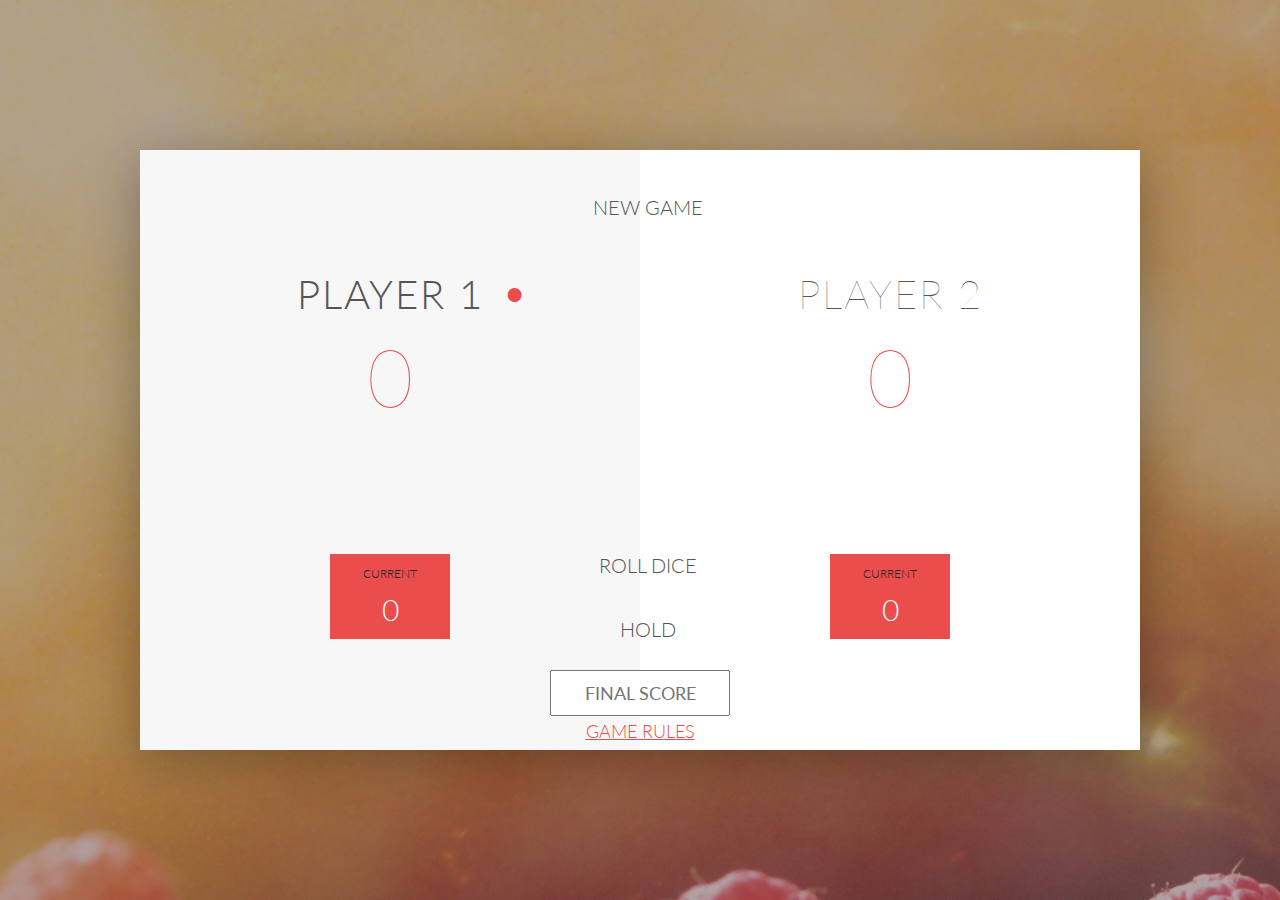
<file: index.html>
<!DOCTYPE html>
<html lang="en">
    <head>
        <meta charset="UTF-8">
        <link href="https://fonts.googleapis.com/css?family=Lato:100,300,600" rel="stylesheet" type="text/css">
        <link href="http://code.ionicframework.com/ionicons/2.0.1/css/ionicons.min.css" rel="stylesheet" type="text/css">
        <link type="text/css" rel="stylesheet" href="style.css">
        
        <title>Pig Game</title>
        <link rel = "icon" href =  "pig.png" type = "image/x-icon">
    </head>

    <body>
        <div class="wrapper clearfix">
            <div class="player-0-panel active">
                <div class="player-name" id="name-0">Player 1</div>
                <div class="player-score" id="score-0">43</div>
                <div class="player-current-box">
                    <div class="player-current-label">Current</div>
                    <div class="player-current-score" id="current-0">11</div>
                </div>
            </div>
            
            <div class="player-1-panel">
                <div class="player-name" id="name-1">Player 2</div>
                <div class="player-score" id="score-1">72</div>
                <div class="player-current-box">
                    <div class="player-current-label">Current</div>
                    <div class="player-current-score" id="current-1">0</div>
                </div>
            </div>
            
            <button class="btn-new"><i class="ion-ios-plus-outline"></i>New game</button>
            <button class="btn-roll"><i class="ion-ios-loop"></i>Roll dice</button>
            <button class="btn-hold"><i class="ion-ios-download-outline"></i>Hold</button>
            
            <input type="text" placeholder="Final Score" class="final-score">
            
            <a href="gamerules.html" target="_blank" class="link">Game Rules</a>

            <img src="dice-5.png" alt="Dice" class="dice" id="dice-1">
            <img src="dice-5.png" alt="Dice" class="dice" id="dice-2">
        </div>
        
        <script src="challenges.js"></script>
    </body>
</html>
</file>
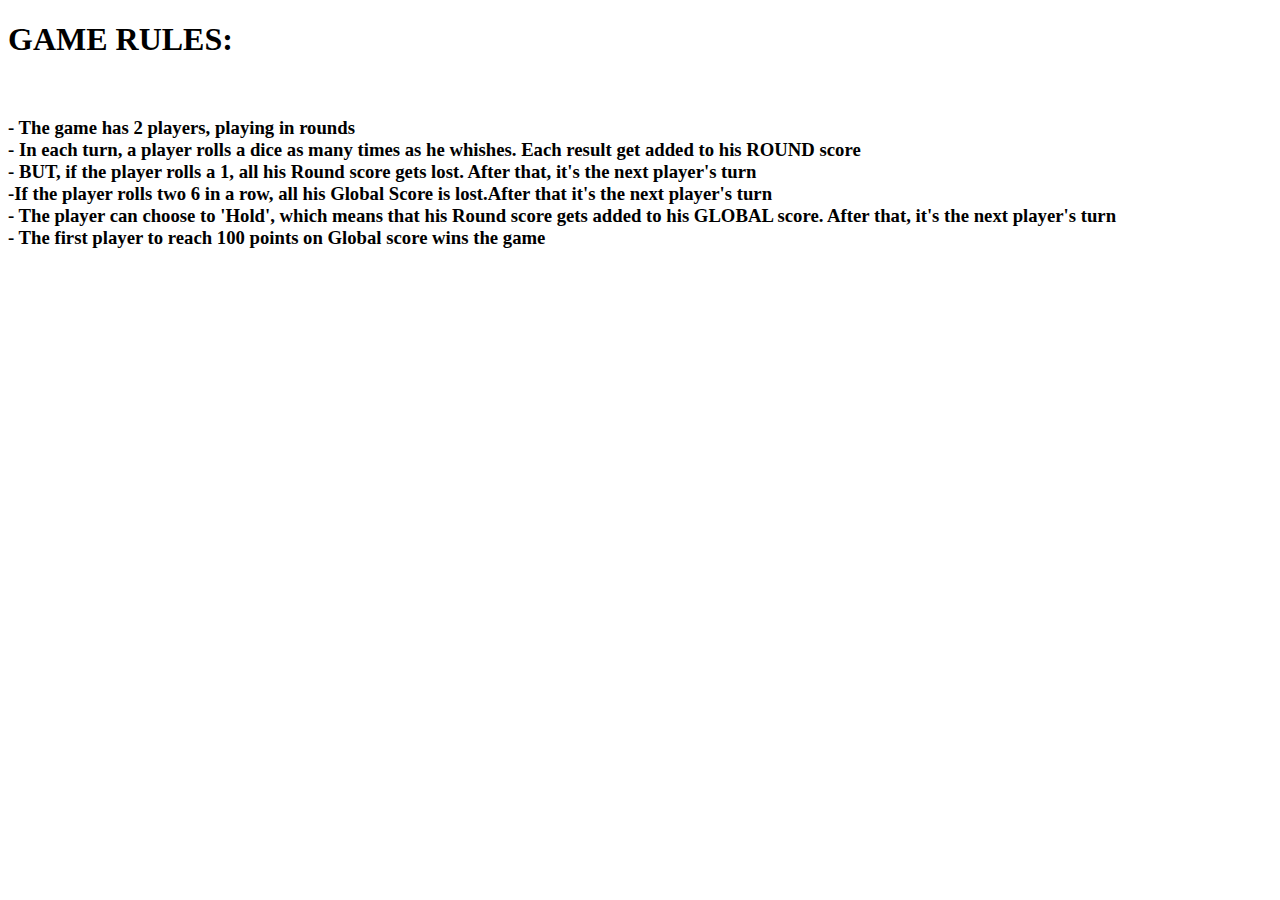
<file: gamerules.html>
<!DOCTYPE html>
<html lang="en">
    <head>
        <title>Game Rules</title>
        <link rel = "icon" href =  "rules1.png" type = "image/x-icon">
    </head>
<body>
    <h1>GAME RULES:</h1> <br>

<h3>- The game has 2 players, playing in rounds<br>
- In each turn, a player rolls a dice as many times as he whishes. Each result get added to his ROUND score<br>
- BUT, if the player rolls a 1, all his Round score gets lost. After that, it's the next player's turn<br>
-If the player rolls two 6 in a row, all his Global Score is lost.After that it's the next player's turn<br>
- The player can choose to 'Hold', which means that his Round score gets added to his GLOBAL score. After that, it's the next player's turn<br>
- The first player to reach 100 points on Global score wins the game<br></h3>
</body>
</html>
</file>
<file: style.css>
/**********************************************
*** GENERAL
**********************************************/

.link{
    position: absolute;
    left: 50%;
    transform: translateX(-50%);
    top: 560px;
    color: #EB4D4D;
    font-size: 18px;
    font-family: 'Lato';
    text-align: center;
    padding: 10px;
    width: 160px;
    text-transform: uppercase;
}

.final-score{
    position: absolute;
    left: 50%;
    transform: translateX(-50%);
    top: 520px;
    color: #555;
    font-size: 18px;
    font-family: 'Lato';
    text-align: center;
    padding: 10px;
    width: 180px;
    text-transform: uppercase;
}

.final-score:focus { outline: none}

#dice-1 {top: 120px;}
#dice-2 {top: 250px;}


* {
    margin: 0;
    padding: 0;
    box-sizing: border-box;
    
}

.clearfix::after {
    content: "";
    display: table;
    clear: both;
}

body {
    background-image: linear-gradient(rgba(62, 20, 20, 0.4), rgba(62, 20, 20, 0.4)), url(back.jpg);
    background-size: cover;
    background-position: center;
    font-family: Lato;
    font-weight: 300;
    position: relative;
    height: 100vh;
    color: #555;
}

.wrapper {
    width: 1000px;
    position: absolute;
    top: 50%;
    left: 50%;
    transform: translate(-50%, -50%);
    background-color: #fff;
    box-shadow: 0px 10px 50px rgba(0, 0, 0, 0.3);
    overflow: hidden;
}

.player-0-panel,
.player-1-panel {
    width: 50%;
    float: left;
    height: 600px;
    padding: 100px;
}



/**********************************************
*** PLAYERS
**********************************************/

.player-name {
    font-size: 40px;
    text-align: center;
    text-transform: uppercase;
    letter-spacing: 2px;
    font-weight: 100;
    margin-top: 20px;
    margin-bottom: 10px;
    position: relative;
}

.player-score {
    text-align: center;
    font-size: 80px;
    font-weight: 100;
    color: #EB4D4D;
    margin-bottom: 130px;
}

.active { background-color: #f7f7f7; }
.active .player-name { font-weight: 300; }

.active .player-name::after {
    content: "\2022";
    font-size: 47px;
    position: absolute;
    color: #EB4D4D;
    top: -7px;
    right: 10px;
    
}

.player-current-box {
    background-color: #EB4D4D;
    color: #fff;
    width: 40%;
    margin: 0 auto;
    padding: 12px;
    text-align: center;
}

.player-current-label {
    text-transform: uppercase;
    margin-bottom: 10px;
    font-size: 12px;
    color: #222;
}

.player-current-score {
    font-size: 30px;
}

button {
    position: absolute;
    width: 200px;
    left: 50%;
    transform: translateX(-50%);
    color: #555;
    background: none;
    border: none;
    font-family: Lato;
    font-size: 20px;
    text-transform: uppercase;
    cursor: pointer;
    font-weight: 300;
    transition: background-color 0.3s, color 0.3s;
}

button:hover { font-weight: 600; }
button:hover i { margin-right: 20px; }

button:focus {
    outline: none;
}

i {
    color: #EB4D4D;
    display: inline-block;
    margin-right: 15px;
    font-size: 32px;
    line-height: 1;
    vertical-align: text-top;
    margin-top: -4px;
    transition: margin 0.3s;
}

.btn-new { top: 45px;}
.btn-roll { top: 403px;}
.btn-hold { top: 467px;}

.dice {
    position: absolute;
    left: 50%;
    top: 178px;
    transform: translateX(-50%);
    height: 100px;
    box-shadow: 0px 10px 60px rgba(0, 0, 0, 0.10);
}

.winner { background-color: #f7f7f7; }
.winner .player-name { font-weight: 300; color: #EB4D4D; }
</file>
